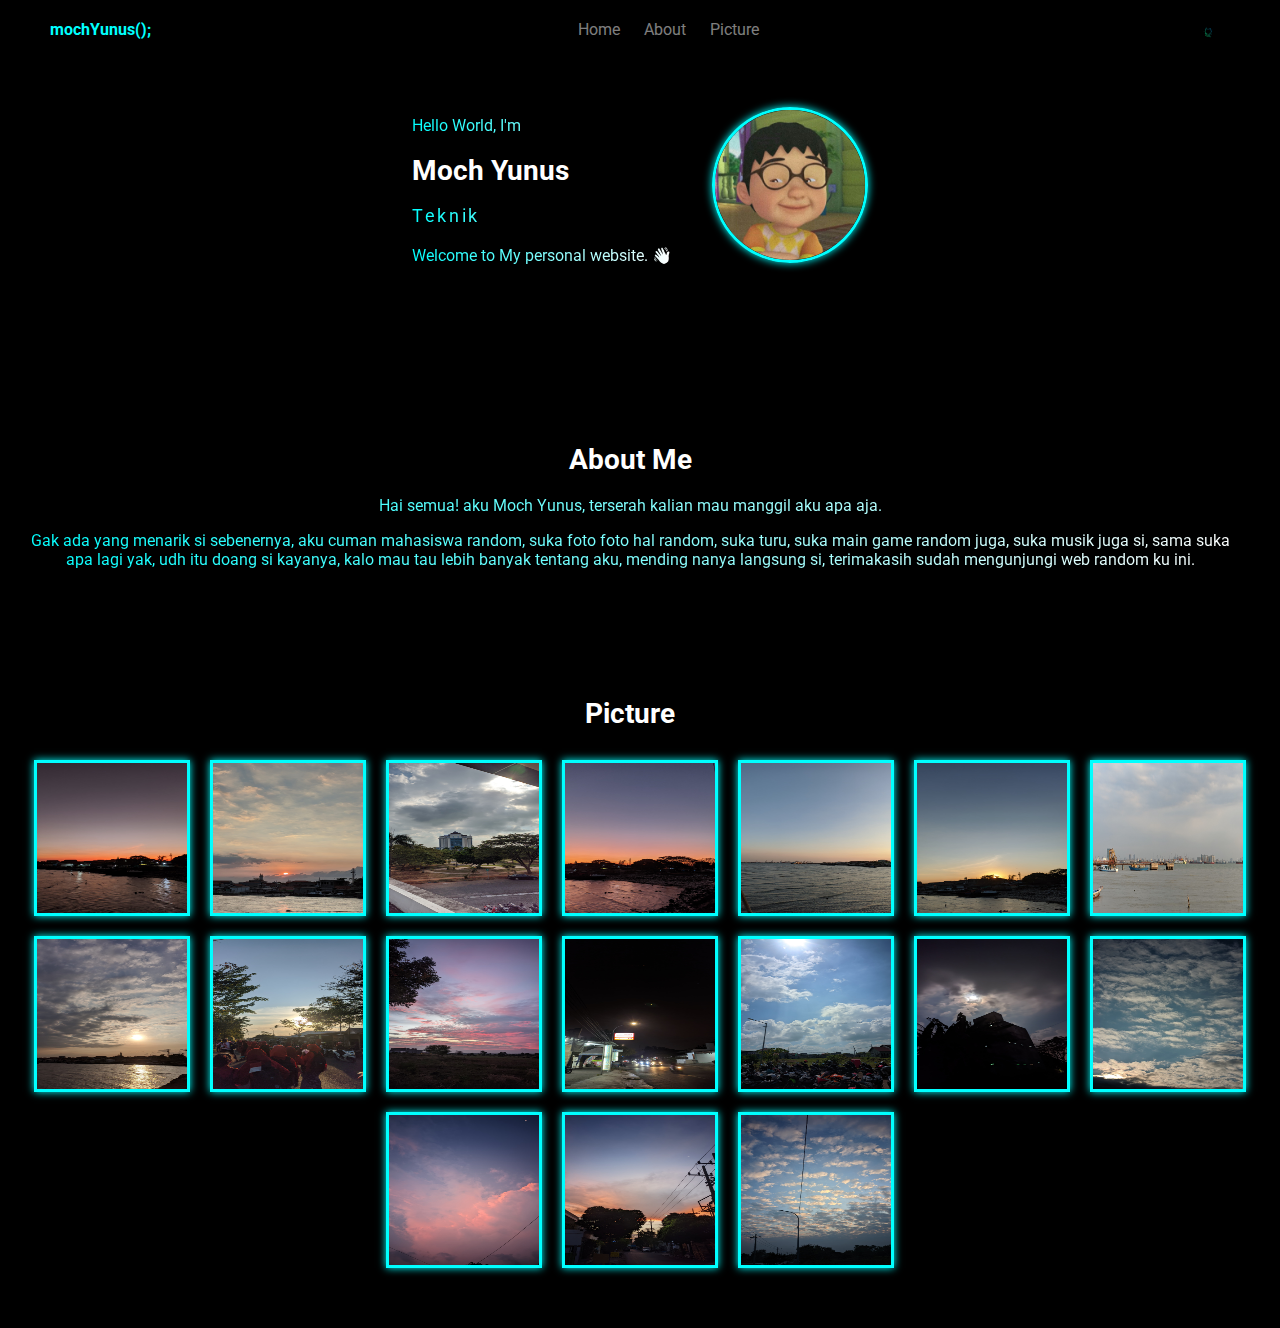
<file: index.html>
<!DOCTYPE html>
<html lang="en">
<head>
<meta charset="UTF-8">
<meta name="viewport" content="width=device-width, initial-scale=1.0">
<title>Personal Website</title>
<link href="https://fonts.googleapis.com/css2?family=Roboto:wght@400;700&display=swap" rel="stylesheet">
<link rel="stylesheet" href="style.css">
</head>
<body>
    <div class="navbar">
        <div>mochYunus();</div>
        <div>
            <a href="#home">Home</a>
            <a href="#about">About</a>
            <a href="#picture">Picture</a>
        </div>
        <div>
            <a href="https://github.com/mchyns" target="_blank">
                <img src="hub2.png" alt="GitHub Icon" style="width: 24px; height: 24px;">
            </a>
        </div>
    </div>
    <section id="home" class="container">
        <div class="text-container">
            <p class="intro">Hello World, I'm</p>
            <h1 class="title">Moch Yunus</h1>
            <p class="subtitle" id="subtitle"></p>
            <p>Welcome to My personal website. 👋</p>
        </div>
        <img src="ehsan.jpeg" alt="Profile Picture" class="profile-pic">
    </section>
    <section id="about" class="container about-container">
        <div class="text-container">
            <h2>About Me</h2>
            <p>Hai semua! aku Moch Yunus, terserah kalian mau manggil aku apa aja.</p>
            <p>Gak ada yang menarik si sebenernya, aku cuman mahasiswa random, suka foto foto hal random, suka turu, suka main game random juga, suka musik juga si, sama suka apa lagi yak, udh itu doang si kayanya, kalo mau tau lebih banyak tentang aku, mending nanya langsung si, terimakasih sudah mengunjungi web random ku ini.</p>
        </div>
    </section>
    <section id="picture" class="container">
        <div class="text-container">
            <h2>Picture</h2>
        </div>
        <div class="gallery">
            <img src="2.jpg" alt="Picture 1" class="gallery-pic">
            <img src="3.jpg" alt="Picture 2" class="gallery-pic">
            <img src="4.jpg" alt="Picture 3" class="gallery-pic">
            <img src="5.jpg" alt="Picture 4" class="gallery-pic">
            <img src="6.jpg" alt="Picture 5" class="gallery-pic">
            <img src="7.jpg" alt="Picture 6" class="gallery-pic">
            <img src="8.jpg" alt="Picture 7" class="gallery-pic">
            <img src="9.jpg" alt="Picture 8" class="gallery-pic">
            <img src="10.jpg" alt="Picture 9" class="gallery-pic">
            <img src="11.jpg" alt="Picture 10" class="gallery-pic">
            <img src="12.jpg" alt="Picture 11" class="gallery-pic">
            <img src="13.jpg" alt="Picture 12" class="gallery-pic">
            <img src="14.jpg" alt="Picture 13" class="gallery-pic">
            <img src="15.jpg" alt="Picture 14" class="gallery-pic">
            <img src="16.jpg" alt="Picture 15" class="gallery-pic">
            <img src="17.jpg" alt="Picture 16" class="gallery-pic">
            <img src="18.jpg" alt="Picture 17" class="gallery-pic">
        </div>
    </section>

    <!-- Modal for enlarged image -->
    <div id="modal" class="modal">
        <span class="close">&times;</span>
        <a id="download-btn" href="#" download>
            <button>Download</button>
        </a>
        <img class="modal-content" id="modal-img">
        <div id="caption"></div>
        <a class="prev" onclick="changeSlide(-1)">&#10094;</a>
        <a class="next" onclick="changeSlide(1)">&#10095;</a>
    </div>

    <script src="script.js"></script>
</body>
</html>
</file>
<file: style.css>
body {
    background-color: black;
    color: white;
    font-family: 'Roboto', sans-serif;
    margin: 0;
    padding: 0;
}

.container {
    display: flex;
    justify-content: center;
    align-items: center;
    text-align: left;
    flex-direction: row; /* Default direction */
    padding: 100px 20px; /* Tambahkan padding untuk menghindari navbar */
}

.section {
    padding: 100px 20px; /* Tambahkan padding untuk menghindari navbar */
    text-align: center;
}

.text-container {
    margin-right: 20px;
}

.navbar {
    position: fixed; /* Ubah dari absolute ke fixed */
    top: 0;
    width: 100%;
    display: flex;
    justify-content: space-between;
    padding: 20px 50px;
    box-sizing: border-box;
    background-color: black; /* Ubah warna background navbar menjadi hitam */
    z-index: 1000; /* Pastikan navbar berada di atas konten lainnya */
}

.navbar div:first-child {
    color: cyan; /* Warna cyan */
    font-weight: bold; /* Membuat teks bold */
}

.navbar a {
    color: rgba(255, 255, 255, 0.5); /* Warna memudar */
    text-decoration: none;
    margin: 0 10px;
    font-size: 16px;
    transition: color 0.3s, border-bottom 0.3s; /* Transisi warna dan garis bawah */
}

.navbar a:hover {
    color: white; /* Warna terang saat hover */
}

.navbar a.active {
    color: white; /* Warna terang saat aktif */
    border-bottom: 2px solid cyan; /* Garis bawah biru saat aktif */
}

.profile-pic {
    width: 150px;
    height: 150px;
    border-radius: 50%; /* Membuat gambar berbentuk bulat */
    border: 3px solid cyan; /* Border biru neon cyan */
    margin-left: 20px; /* Jarak antara gambar dan teks */
    box-shadow: 0 0 8px cyan; /* Menambahkan glow cyan */
    animation: slideIn 1s ease-in; /* Menambahkan animasi slide in */
}

@keyframes slideIn {
    from {
        transform: translateX(100%);
        opacity: 0;
    }
    to {
        transform: translateX(0);
        opacity: 1;
    }
}

.intro, .subtitle, p {
    background: linear-gradient(to right, cyan, white); /* Gradasi dari cyan ke putih */
    -webkit-background-clip: text;
    -webkit-text-fill-color: transparent;
    font-size: 16px;
    margin-bottom: 5px;
}

.title {
    font-size: 28px;
    font-weight: bold;
    color: white; /* Warna putih tetap */
    margin-bottom: 5px;
}

.subtitle {
    font-size: 18px;
    margin-bottom: 20px;
    overflow: hidden;
    white-space: nowrap;
    letter-spacing: .15em;
    min-height: 1em; /* Set a minimum height to prevent shifting */
}

#about {
    display: flex;
    flex-direction: column; /* Stack vertically */
    justify-content: center;
    align-items: center;
    padding: 50px 20px;
    text-align: center; /* Center text */
}

#about h2 {
    font-size: 28px;
    margin-bottom: 20px;
}

#about p {
    font-size: 16px;
    color: rgba(255, 255, 255, 0.7);
}

#picture {
    display: flex;
    flex-direction: column;
    align-items: center;
    padding: 50px 20px;
    text-align: center;
}

#picture h2 {
    font-size: 28px;
    margin-bottom: 20px;
}

.gallery {
    display: flex;
    flex-wrap: wrap;
    justify-content: center;
}

.gallery-pic {
    width: 150px;
    height: 150px;
    margin: 10px;
    border: 3px solid cyan; /* Border biru neon cyan */
    box-shadow: 0 0 8px cyan; /* Menambahkan glow cyan */
    cursor: pointer;
    transition: transform 0.3s ease-in-out; /* Transisi untuk efek hover */
}

.gallery-pic:hover {
    transform: scale(1.1); /* Efek zoom saat hover */
}

.modal {
    display: none; /* Hidden by default */
    position: fixed; /* Stay in place */
    z-index: 1000; /* Sit on top */
    padding-top: 100px; /* Location of the box */
    left: 0;
    top: 0;
    width: 100%; /* Full width */
    height: 100%; /* Full height */
    overflow: auto; /* Enable scroll if needed */
    background-color: rgb(0,0,0); /* Fallback color */
    background-color: rgba(0,0,0,0.9); /* Black w/ opacity */
}

.modal-content {
    margin: auto;
    display: block;
    width: 80%;
    max-width: 700px;
}

#caption {
    margin: auto;
    display: block;
    width: 80%;
    max-width: 700px;
    text-align: center;
    color: #ccc;
    padding: 10px 0;
    height: 150px;
}

.modal-content, #caption {  
    animation-name: zoom;
    animation-duration: 0.6s;
}

@keyframes zoom {
    from {transform: scale(0)} 
    to {transform: scale(1)}
}

.close {
    position: absolute;
    top: 15px;
    right: 35px;
    color: #f1f1f1;
    font-size: 40px;
    font-weight: bold;
    transition: 0.3s;
}

.close:hover,
.close:focus {
    color: #bbb;
    text-decoration: none;
    cursor: pointer;
}

#download-btn {
    position: absolute;
    top: 15px;
    left: 35px;
}

#download-btn button {
    background-color: cyan;
    color: black;
    border: none;
    padding: 10px 20px;
    text-align: center;
    text-decoration: none;
    display: inline-block;
    font-size: 16px;
    margin: 4px 2px;
    cursor: pointer;
    border-radius: 5px;
}

/* Next & previous buttons */
.prev, .next {
    cursor: pointer;
    position: absolute;
    top: 50%;
    width: auto;
    padding: 16px;
    margin-top: -22px;
    color: white;
    font-weight: bold;
    font-size: 20px;
    transition: 0.6s ease;
    border-radius: 0 3px 3px 0;
    user-select: none;
}

.next {
    right: 0;
    border-radius: 3px 0 0 3px;
}

.prev {
    left: 0;
    border-radius: 3px 0 0 3px;
}

.prev:hover, .next:hover {
    background-color: rgba(0,0,0,0.8);
}

/* Media Queries */
@media (max-width: 768px) {
    .container {
        flex-direction: column; /* Stack vertically on smaller screens */
        padding: 50px 20px; /* Adjust padding for smaller screens */
    }
    .text-container, .profile-pic {
        margin-right: 0;
        margin-bottom: 20px;
    }
    .navbar {
        flex-direction: column;
        align-items: center;
    }
    .navbar a {
        font-size: 14px; /* Smaller font size for smaller screens */
    }
    #about {
        flex-direction: column; /* Stack vertically on smaller screens */
    }
    .modal-content {
        width: 90%; /* Adjust modal content width for smaller screens */
    }
    .prev, .next {
        font-size: 16px; /* Adjust font size for smaller screens */
        padding: 12px; /* Adjust padding for smaller screens */
    }
    #download-btn button {
        font-size: 14px; /* Adjust button font size for smaller screens */
        padding: 8px 16px; /* Adjust button padding for smaller screens */
    }
    .gallery-pic {
        width: 100px; /* Adjust gallery image size for smaller screens */
        height: 100px; /* Adjust gallery image size for smaller screens */
    }
}
</file>
